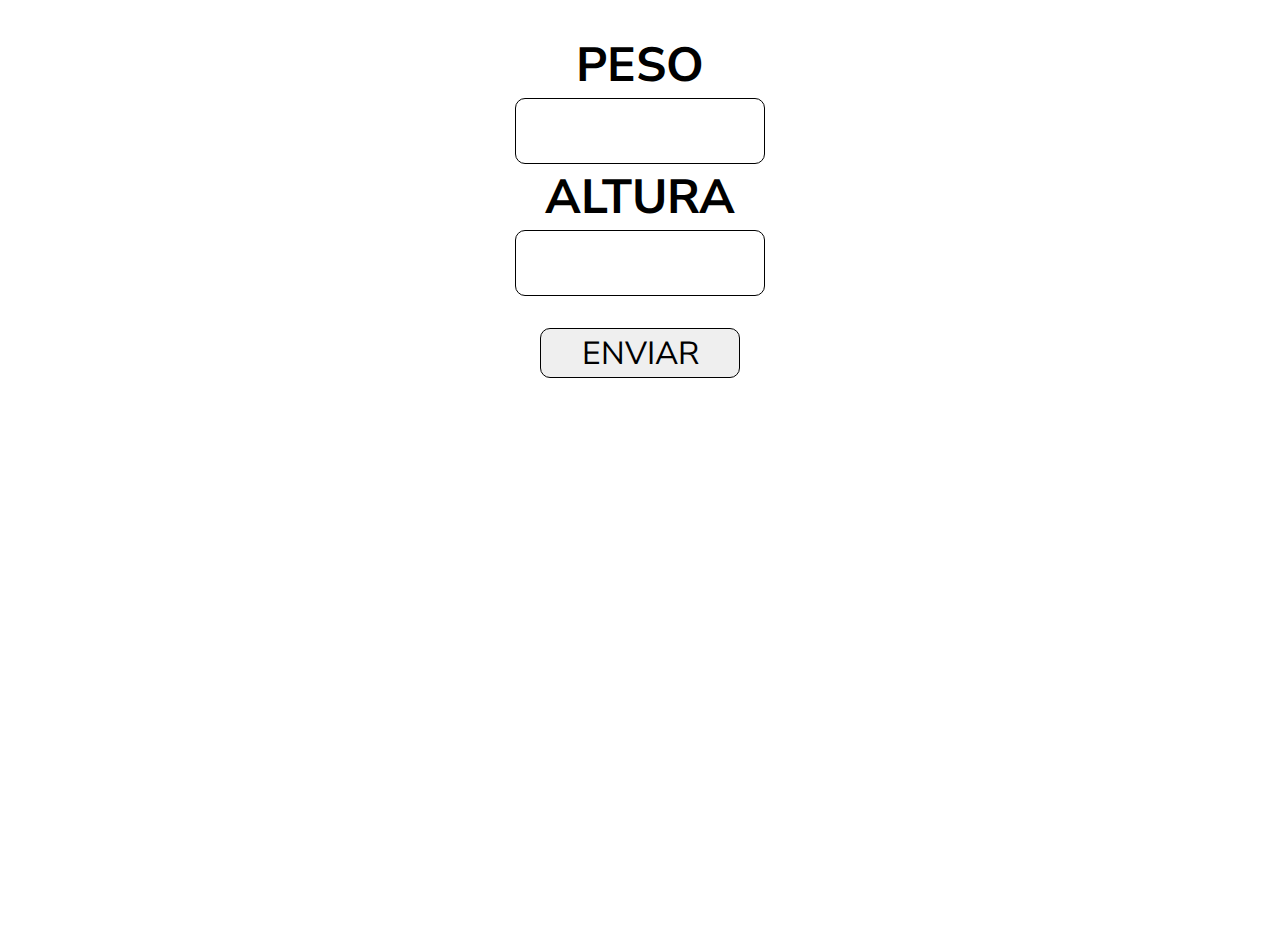
<file: IMC/index.html>
<!DOCTYPE html>
<html lang="pt-BR">
<head>
    <meta charset="UTF-8">
    <meta http-equiv="X-UA-Compatible" content="IE=edge">
    <meta name="viewport" content="width=device-width, initial-scale=1.0">
    <link rel="shortcut icon" href="imc.png" type="image/x-icon">
    <title>IMC</title>
    <style>
        @import url('https://fonts.googleapis.com/css2?family=Nunito+Sans:wght@200&display=swap');

    *{
        margin: 0;
        padding: 0;
        box-sizing: border-box;
        font-family: 'Nunito Sans',Arial, Helvetica, sans-serif;
    }

    html,body{
        width: 100%;
        height: 100%;
    }

    input::-webkit-outer-spin-button,
    input::-webkit-inner-spin-button {
    -webkit-appearance: none;
    }

    .ajustar{
       width: 100%;
       margin:2em auto 0 0;
       text-align: center;
    }
    
    .ajustar h1{
        margin: auto;
        width: max-content;
        text-align: center;
        font-size: 3em;
        text-transform: uppercase;
    }

    .ajustar input[type=number]{
        padding: 1em;
        text-align: center;
        width: 250px;
        height: 30px;
        border-radius: 10px;
        border: 1px solid black;
        font-size: 2em;
    }

    .ajustar input[type=submit]{
        transition: 0.2s;
        margin: 1em auto;
        width: 200px;
        height: 50px;
        text-transform: uppercase;
        border-radius: 10px;
        border: 1px solid black;
        outline: none;
        font-size: 2em;
    }

    .ajustar input[type=submit]:hover{
        cursor: pointer;
        background-color:grey ;
        color: white;
        box-shadow: 2px 3px black;
    }

    #resultados{
        width: 100%;
       margin:auto;
       text-align: center;
       font-size: 2em;
    }

    /* */

    </style>
</head>
<body>

    <div class="ajustar">
        <h1>peso</h1>
        <input type="number" name="" id="peso" step="any">

        <h1>altura</h1>
        <input type="number" name="" id="altura" step="any"><br>

        <input type="submit" value="enviar" onclick="calcular()">
    </div><!--ajustar-->

    <div id="resultados">
        <div id="rp"></div>
        <div id="ra"></div>
        <div id="rimc"></div>
        <div id="classi"></div>
    </div><!--resultados-->
    

    <script>
        function calcular(){
            //pegando elemento peso e altura
            var p = window.document.getElementById('peso')
            var a = window.document.getElementById('altura')

            //validando peso e altura
            var peso = p.value
            var altura = a.value
            
            //calculando imc
            var imc = Math.round(peso / (altura*altura))

            //pegando elemento dos resultados peso, altura, imc e classificação
            var rp = window.document.getElementById('rp')
            var ra = window.document.getElementById('ra')
            var rimc = window.document.getElementById('rimc')
            var classi = window.document.getElementById('classi')
            var resultados = document.querySelector('#resultados')          

            //declarando condições para as classificações
            if(p.value.length == 0 && a.value.length == 0){
                alert('Adicione peso E altura')
            }else if(p.value.length == 0 || a.value.length == 0){
                alert('Dados insuficientes')
            }

            if(imc < 18.5){
                rp.innerHTML = `<strong>Peso:</strong> ${peso}`
                ra.innerHTML = `<strong>Altura:</strong> ${altura}`
                rimc.innerHTML = `<strong>IMC:</strong> ${imc}`
                classi.innerHTML = `<strong>Classificação:</strong> Abaixo do peso`
            }
            if(imc >= 18.5 && imc <= 24.9){
                rp.innerHTML = `<strong>Peso:</strong> ${peso}`
                ra.innerHTML = `<strong>Altura:</strong> ${altura}`
                rimc.innerHTML = `<strong>IMC:</strong> ${imc}`
                classi.innerHTML = `<strong>Classificação:</strong> Peso Normal`
            }
            if(imc >= 25 && imc <= 29.9){
                rp.innerHTML = `<strong>Peso:</strong> ${peso}`
                ra.innerHTML = `<strong>Altura:</strong> ${altura}`
                rimc.innerHTML = `<strong>IMC:</strong> ${imc}`
                classi.innerHTML = `<strong>Classificação:</strong> Sobrepeso`
            }
            if(imc >= 30 && imc <= 34.9){
                rp.innerHTML = `<strong>Peso:</strong> ${peso}`
                ra.innerHTML = `<strong>Altura:</strong> ${altura}`
                rimc.innerHTML = `<strong>IMC:</strong> ${imc}`
                classi.innerHTML = `<strong>Classificação:</strong> Obesidade grau 1`
            }
            if(imc >= 35 && imc <= 39.9){
                rp.innerHTML = `<strong>Peso:</strong> ${peso}`
                ra.innerHTML = `<strong>Altura:</strong> ${altura}`
                rimc.innerHTML = `<strong>IMC:</strong> ${imc}`
                classi.innerHTML = `<strong>Classificação:</strong> Obesidade grau 2`
            }
            if(imc > 40){
                rp.innerHTML = `<strong>Peso:</strong> ${peso}`
                ra.innerHTML = `<strong>Altura:</strong> ${altura}`
                rimc.innerHTML = `<strong>IMC:</strong> ${imc}`
                classi.innerHTML = `<strong>Classificação:</strong> Obesidade grau 3`
            }
            if(imc == 0){
                classi.innerHTML = ''
                rimc.innerHTML = ''
                rp.innerHTML = ''
                ra.innerHTML = ''
            }
            if(imc == Infinity){
                classi.innerHTML = ''
                rimc.innerHTML = ''
                rp.innerHTML = ''
                ra.innerHTML = ''
            }
        }

    </script>

</body>
</html>
</file>
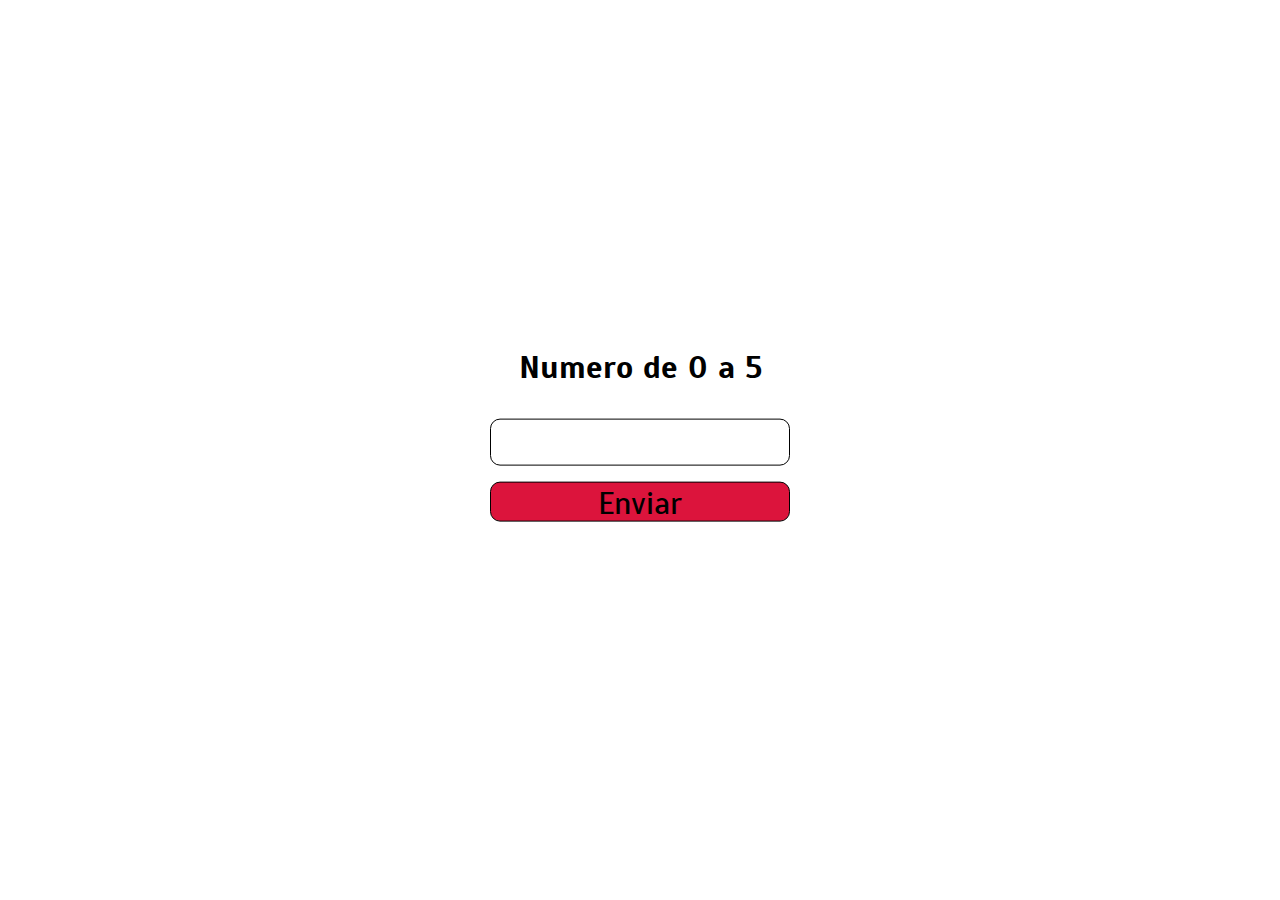
<file: adivinhe/advinha.html>
<!DOCTYPE html>
<html lang="pt-BR">
<head>
    <meta charset="UTF-8">
    <meta http-equiv="X-UA-Compatible" content="IE=edge">
    <meta name="viewport" content="width=device-width, initial-scale=1.0">
    <link rel="shortcut icon" href="adivinha.png" type="image/x-icon">
    <link rel="stylesheet" href="adivinha.css">
    <title>Adivinhe</title>
</head>
<body>


    <div id="escolha">
        <div class="container">
            <h1>Numero de 0 a 5</h1>
            <input type="number" name="" id="numtext">
            <button onclick="enviar()">Enviar</button>
        <div id="resultado"></div>
        </div>
    </div>

    <script src="advinha.js"></script>
</body>
</html>
</file>
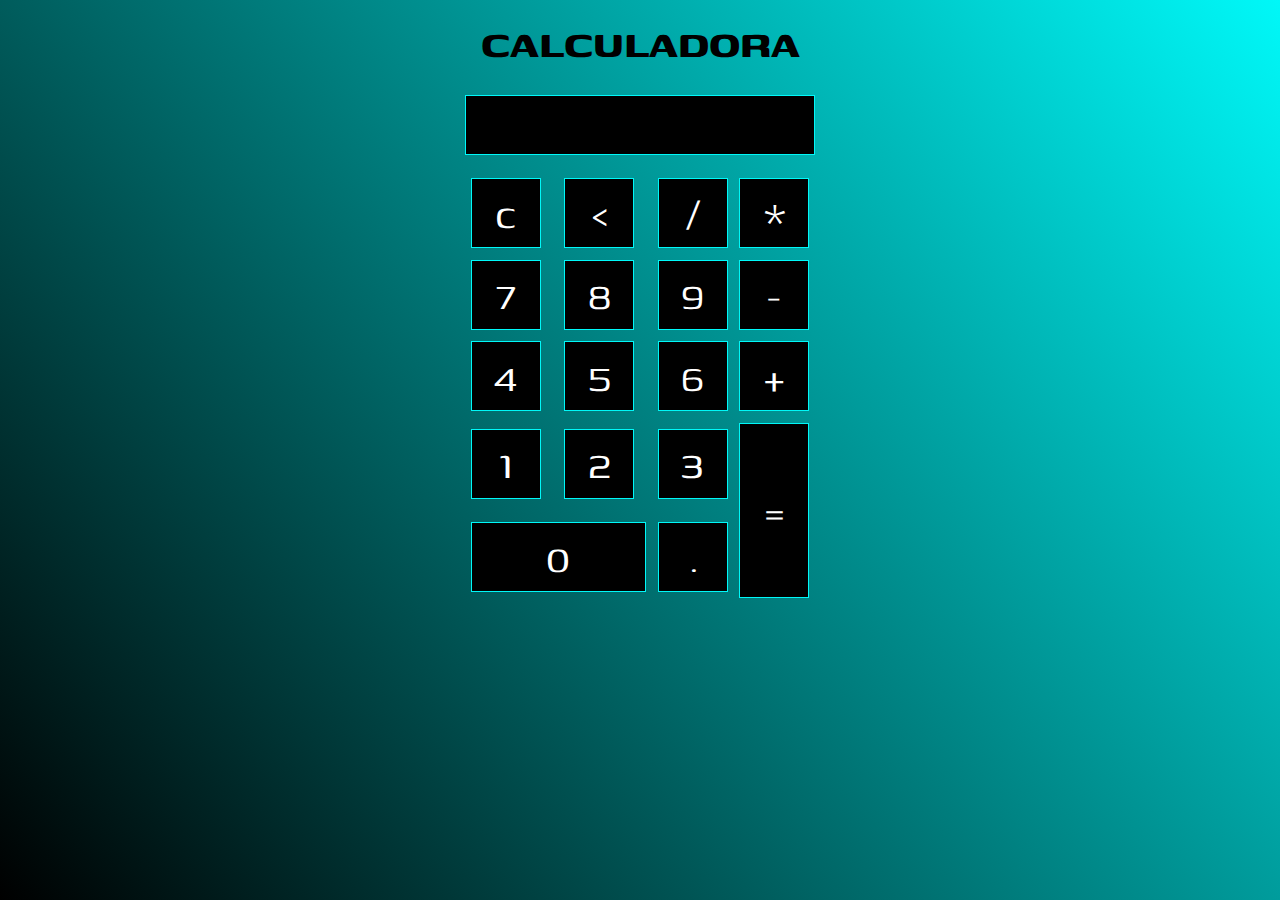
<file: calculadora/calculadora.html>
<!DOCTYPE html>
<html lang="pt-BR">
<head>
    <meta charset="UTF-8">
    <meta http-equiv="X-UA-Compatible" content="IE=edge">
    <meta name="viewport" content="width=device-width, initial-scale=1.0">
    <link rel="stylesheet" href="calculadora.css">
    <link rel="shortcut icon" href="calculadora.png" type="image/x-icon">
    <title>Calculadora</title>
</head>
<body>

<div class="container">
    <div class="calculadora">
        <h1>calculadora</h1>
        <p id="resultado"></p>
        <table>
            <tr>
                <td>
                    <button onclick="limpar()">c</button>
                </td>
                <td>
                    <button onclick="voltar()"><</button>
                </td>
                <td>
                    <button onclick="adicionar('/')">/</button>
                </td>
                <td>
                    <button onclick="adicionar('*')">*</button>
                </td>
            </tr>
            <tr>
                <td>
                    <button onclick="adicionar('7')">7</button>
                </td>
                <td>
                    <button onclick="adicionar('8')">8</button>
                </td>
                <td>
                    <button onclick="adicionar('9')">9</button>
                </td>
                <td>
                    <button onclick="adicionar('-')">-</button>
                </td>
            </tr>
            <tr>
                <td>
                    <button onclick="adicionar('4')">4</button>
                </td>
                <td>
                    <button onclick="adicionar('5')">5</button>
                </td>
                <td>
                    <button onclick="adicionar('6')">6</button>
                </td>
                <td>
                    <button onclick="adicionar('+')">+</button>
                </td>
            </tr>
            <tr>
                <td>
                    <button onclick="adicionar('1')">1</button>
                </td>
                <td>
                    <button onclick="adicionar('2')">2</button>
                </td>
                <td>
                    <button onclick="adicionar('3')">3</button>
                </td>
                <td rowspan="2">
                    <button onclick="calcular()" style="height: 175px;">=</button>
                </td>
            </tr>
            <tr>
                <td colspan="2">
                    <button onclick="adicionar('0')" style="width: 175px;">0</button>
                </td>
                <td>
                    <button onclick="adicionar('.')">.</button>
                </td>
            </tr>
        </table>
    </div><!--calculadora-->
</div>


    <script src="calculadora.js"></script>
</body>
</html>
</file>
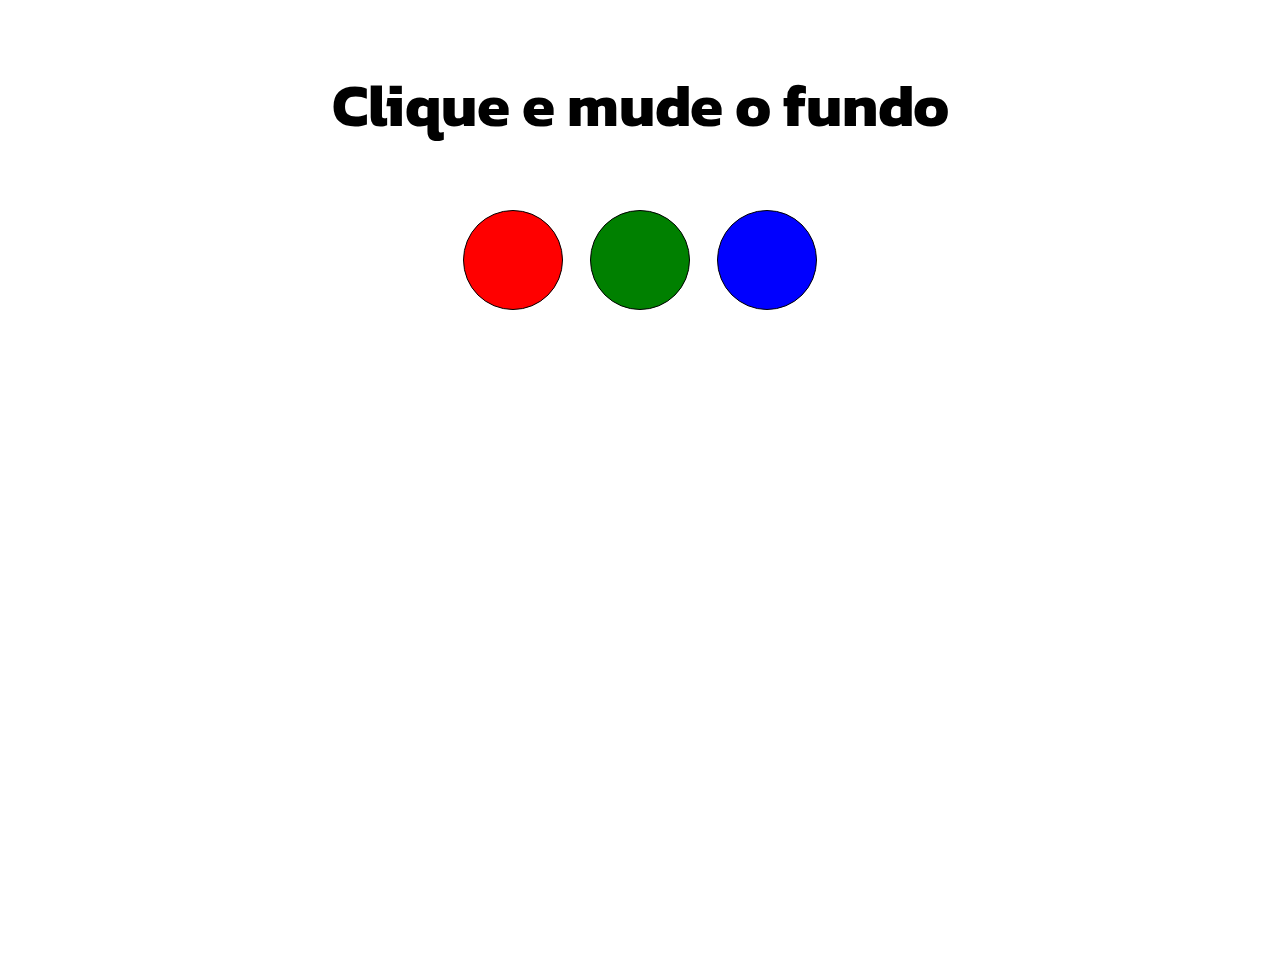
<file: cores/cores.html>
<!DOCTYPE html>
<html lang="pt-BR">
<head>
    <meta charset="UTF-8">
    <meta http-equiv="X-UA-Compatible" content="IE=edge">
    <meta name="viewport" content="width=device-width, initial-scale=1.0">
    <link rel="stylesheet" href="cores.css">
    <link rel="icon" href="cor.png">
    <title>Cores</title>
</head>
<body id="fundo">

    <header>
        <h1>Clique e mude o fundo</h1>
    </header>

    <main>
        <div class="cores">
            <input onclick="mudar('red')" style="background-color:red;" type="button">
            <input onclick="mudar('green')" style="background-color:green;" type="button">
            <input onclick="mudar('blue')" style="background-color:blue;" type="button">
        </div><!--cores-->
    </main>

    <script src="cores.js"></script>
    
</body>
</html>
</file>
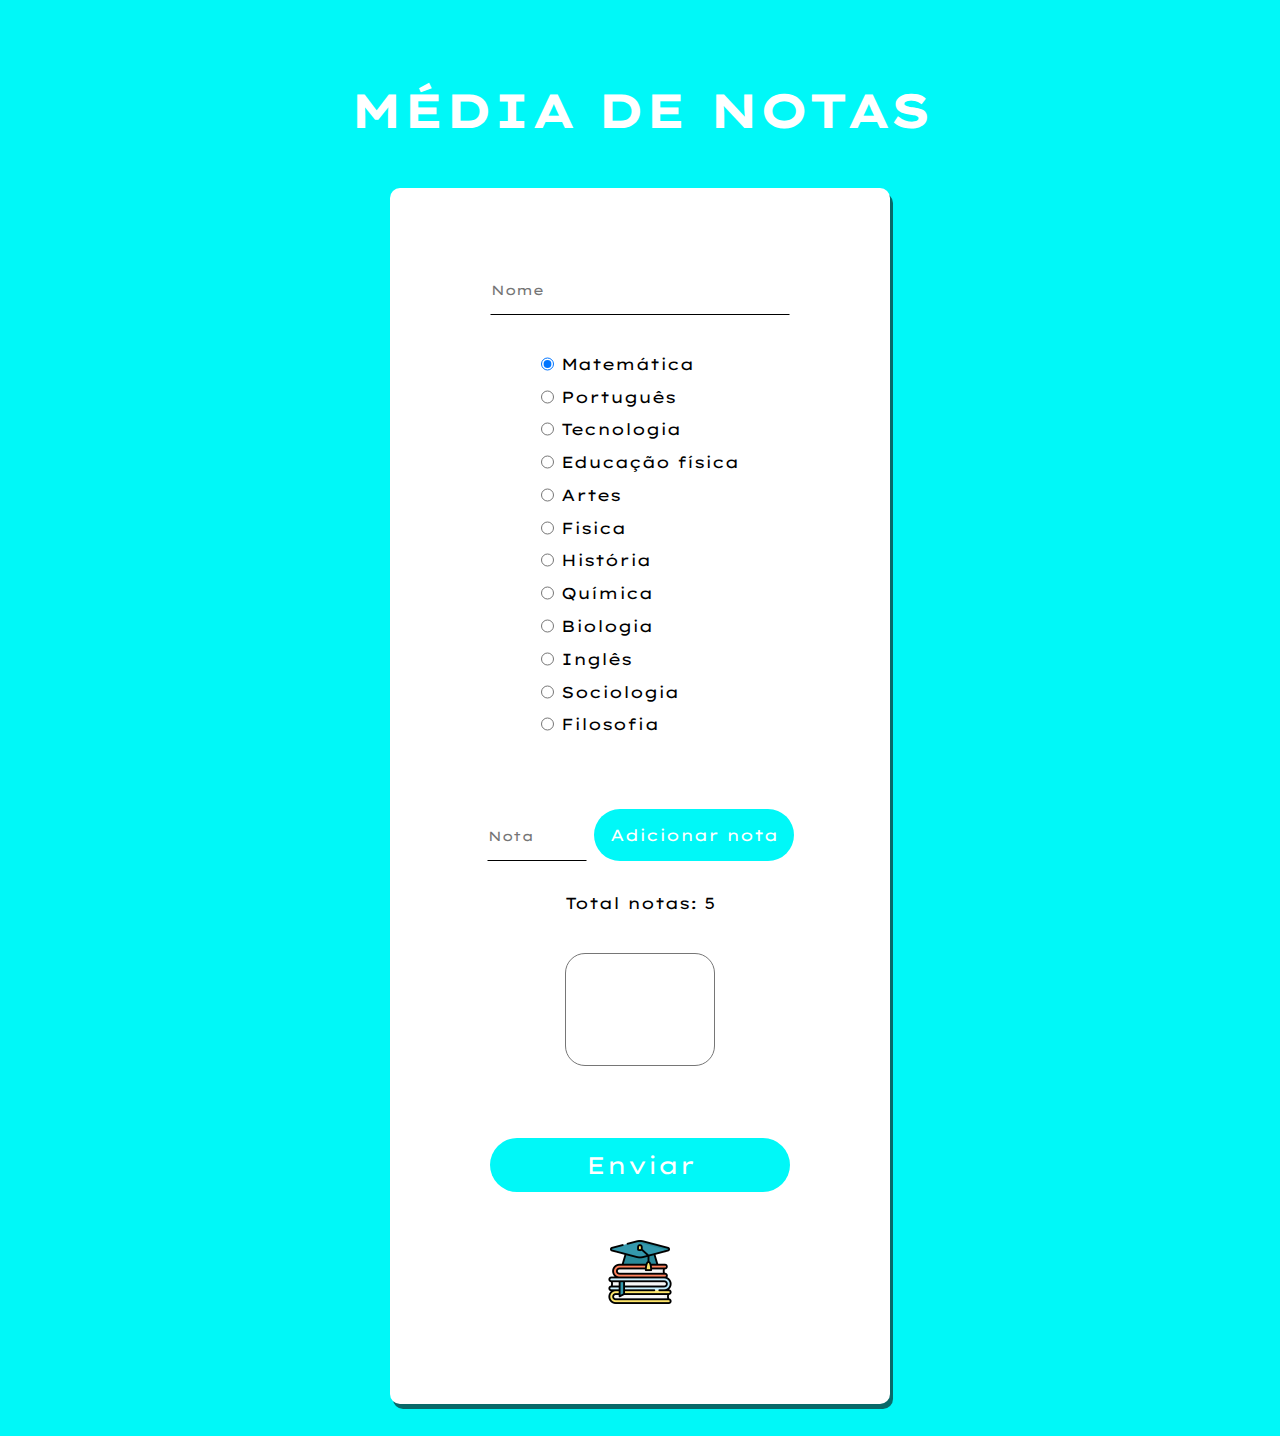
<file: notas/notas.html>
<!DOCTYPE html>
<html lang="pt-br">
<head>
    <meta charset="UTF-8">
    <meta http-equiv="X-UA-Compatible" content="IE=edge">
    <meta name="viewport" content="width=device-width, initial-scale=1.0">
    <link rel="stylesheet" href="notas.css">
    <link rel="shortcut icon" href="education.png" type="image/x-icon">
    <title>Notas</title>
</head>
<body>

    <main class="fundo-situacao">
    <section>
        <h1 class="titulo">média de notas</h1>
        <div class="dados">
            <div id="formulario">
                <input class="info" type="text" name="" id="txtaluno" placeholder="Nome">
                <br>

                <div class="disciplinas">

                    <div class="container">
                        <input type="radio" name="disciplina" id="Matemática" checked>
                        <label for="Matemática">Matemática</label>
                    </div>

                    <div class="container">
                        <input type="radio" name="disciplina" id="Português">
                        <label for="Português">Português</label>
                    </div>

                    <div class="container">
                        <input type="radio" name="disciplina" id="Tecnologia">
                        <label for="Tecnologia">Tecnologia</label>
                    </div>

                    <div class="container">
                        <input type="radio" name="disciplina" id="Educação-física">
                        <label for="Educação física">Educação física</label>
                    </div>

                    <div class="container">
                        <input type="radio" name="disciplina" id="Artes">
                        <label for="Artes">Artes</label>
                    </div>  

                    <div class="container">
                        <input type="radio" name="disciplina" id="Fisica">
                        <label for="Fisica">Fisica</label>
                    </div>

                    <div class="container">
                        <input type="radio" name="disciplina" id="História">
                        <label for="História">História</label>
                    </div>

                    <div class="container">
                        <input type="radio" name="disciplina" id="Química">
                        <label for="Química">Química</label>
                    </div>

                    <div class="container">
                        <input type="radio" name="disciplina" id="Biologia">
                        <label for="Biologia">Biologia</label>
                    </div>

                    <div class="container">
                        <input type="radio" name="disciplina" id="Inglês">
                        <label for="Inglês">Inglês</label>
                    </div>

                    <div class="container">
                        <input type="radio" name="disciplina" id="Sociologia">
                        <label for="Sociologia">Sociologia</label>
                    </div>
                    
                    <div class="container">
                        <input type="radio" name="disciplina" id="Filosofia">
                        <label for="Filosofia">Filosofia</label>
                    </div>

                </div><!--disciplinas-->

                <br>
                <input class="nota" type="number" name="" id="txtnota" placeholder="Nota">
                <input type="submit" class="adicionar" onclick="adicionar()" value="Adicionar nota">

                <p class="total-nota">Total notas: 5</p>
                <select name="" id="tabela" size="5"></select>

                <div id="resultado-notas"></div>
                <button class="enviar" onclick="enviar()">Enviar</button>
                <br>
                
                <img src="education.png" id="imagem">
                <div id="resultado"></div>

            </div><!--formulario-->
        </div><!--dados-->
        
    </section>
</main>
    <script src="notas.js"></script>
</body>
</html>
</file>
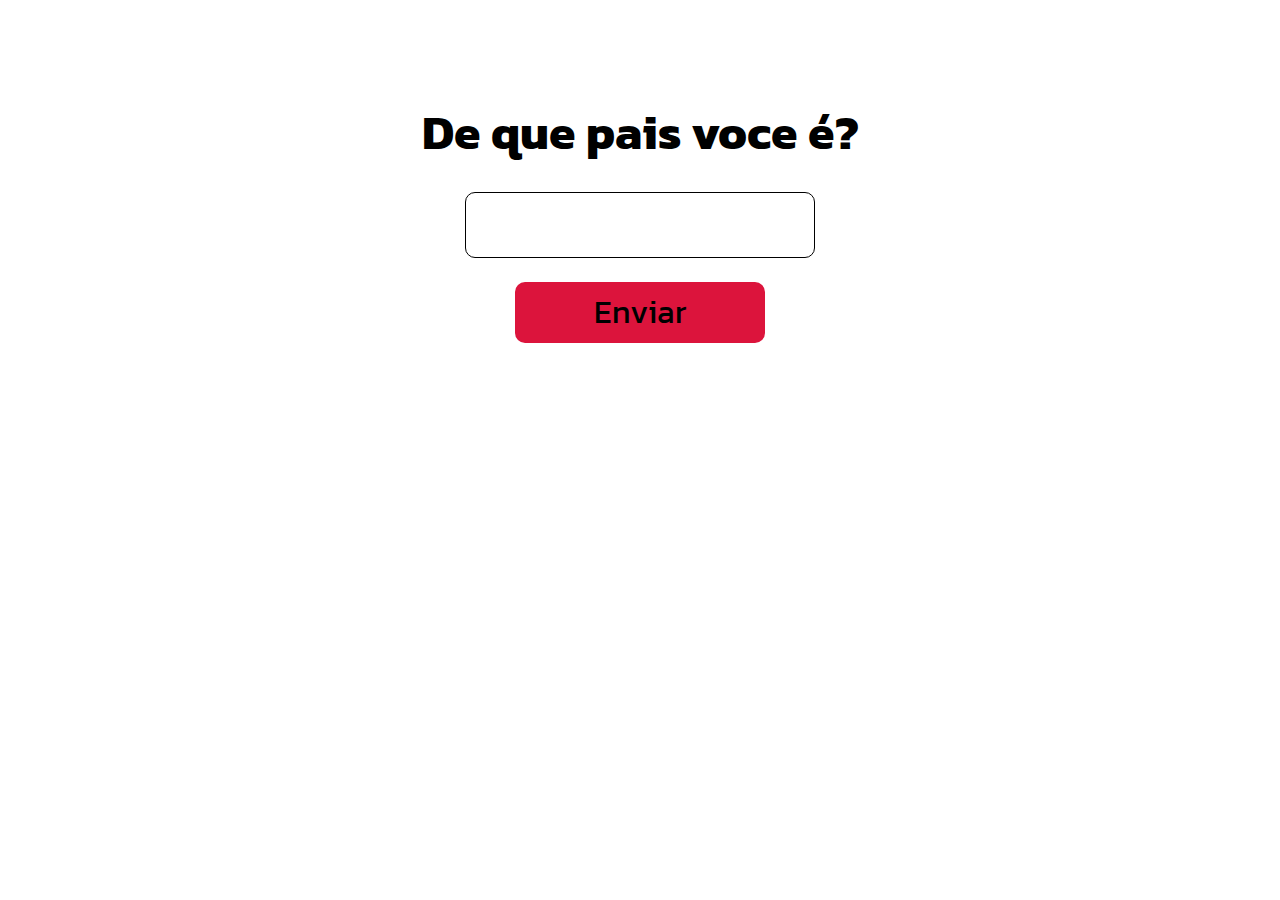
<file: paises/paises.html>
<!DOCTYPE html>
<html lang="pt-BR">
<head>
    <meta charset="UTF-8">
    <meta http-equiv="X-UA-Compatible" content="IE=edge">
    <meta name="viewport" content="width=device-width, initial-scale=1.0">
    <link rel="stylesheet" href="paises.css">
    <link rel="icon" href="mundo.png">
    <title>Paises</title>
</head>
<body>

    <div class="container">
        <h1>De que pais voce é?</h1>
        <input type="text" id="paises">
        <br>
        <button onclick="enviar()">Enviar</button>
        <br>
        <div id="resultado"></div>

    </div><!--container-->

    <script defer src="paises.js"></script>

</body>
</html>
</file>
<file: adivinhe/adivinha.css>
@import url('https://fonts.googleapis.com/css2?family=Scada&display=swap');

*{
    margin: 0;
    padding: 0;
    box-sizing: border-box;
    font-family: 'Scada',Arial, Helvetica, sans-serif;
}

input::-webkit-outer-spin-button,
input::-webkit-inner-spin-button {
-webkit-appearance: none;
}

.container{
    width: 100%;
    max-width: 1100px;
    margin: auto;
    text-align: center;
    display: flex;
    justify-content: center;
    align-items: center;
    flex-direction: column;
}

/* */

#escolha{
    position: absolute;
    left: 50%;
    top: 50%;
    transform: translate(-50%,-50%);
}

h1{
    padding: 1em 0;
    text-align: center;
}

#numtext{
    width: 100%;
    max-width: 300px;
    height: 100%;
    max-height: 30px;
    padding: 0.7em;
    text-align: center;
    font-size: 2em;
    border-radius: 10px;
    border: 1px solid #000;
}

#escolha button{
    margin-top: 0.5em;
    width: 100%;
    max-width: 300px;
    height: 40px;
    text-align: center;
    font-size: 2em;
    border-radius: 10px;
    border: 1px solid #000;
    cursor: pointer;
    background-color: #dc143c;
    transition: 0.3s;
}

#escolha button:hover{
    background-color: #a01834;
}

#resultado{
    margin: 1em 0;
    font-size: 2em;
}
</file>
<file: calculadora/calculadora.css>
@import url('https://fonts.googleapis.com/css2?family=Genos:wght@200&display=swap');

*{
    margin: 0;
    padding: 0;
    box-sizing: border-box;
    font-family: 'Genos',Arial, Helvetica, sans-serif;
}

html,body{
    width: 100%;
    height: 100%;
    background:linear-gradient(50deg,#000,#00f8f8);
}

/* */



.calculadora{
    width: 100%;
    height: 100%;
    position: absolute;
}

h1{
    text-align: center;
    padding: 0.3em 0 0.5em 0;
    font-size: 3em;
    text-transform: uppercase;
}

table{
    margin: 1em 0 0 0;
    display: flex;
    justify-content: center;
    align-items: center;
    flex-direction: column;
}

button{
    margin: 0.1em;
    width: 70px;
    height: 70px;
    font-size: 3em;
    background-color: #000;
    color: #fff;
    border: 1px solid #00f8f8;
    cursor: pointer;
    transition: 0.2s;
}

button:hover{
    background-color: rgb(36, 36, 36);
}

#resultado{
    margin: auto;
    width: 350px;
    height: 60px;
    background-color: #000;
    border: 1px solid #00f8f8;
    color: #fff;
    text-align: right;
    font-size: 3em;
    padding-right: 0.3em;
}
</file>
<file: cores/cores.css>
@import url('https://fonts.googleapis.com/css2?family=Kanit:wght@200&display=swap');

*{
    font-family: 'Kanit',sans-serif;
    box-sizing: border-box;
    margin: 0;
    padding: 0;
}

html,body{
    height: 100%;
}

/* */

header{
    width: 100%;
    height: auto;
}

header h1{
    margin:1em 0;
    text-align: center;
    font-size: 60px;
}

/* */

#fundo{
    transition: 0.3s;
}

main{
    width: 100%;
    height: auto;
}

main .cores{
    display: flex;
    align-items: center;
    justify-content: center;
    margin: 3em auto;
    transition: 0.3s;
}

main .cores input[type=button]{
    width: 100px;
    height: 100px;
    border-radius: 100%;
    border: 1px solid black;
    margin: 0 1em;
}

main .cores input[type=button]:hover{
    cursor: pointer;
}
</file>
<file: notas/notas.css>
@import url('https://fonts.googleapis.com/css2?family=Lexend+Peta:wght@200&display=swap');

*{
    margin: 0;
    padding: 0;
    box-sizing: border-box;
    font-family:'Lexend Peta',Arial, Helvetica, sans-serif ;
}

html,body{
    width: 100%;
    height: 100%;
    background-color: #00f8f8;
}

.container{
    width: 100%;
    max-width: 1200px;
    margin: auto;
    display: flex;
    padding: 0.4em 0;
}

/* */

section{
    width: 100%;
    height: 100%;
    position: relative;
    padding: 2em;
}

.titulo{
    text-transform: uppercase;
    font-size: 3em;
    padding: 1em 0;
    text-align: center;
    color: #fff;
}

.dados{
    width: 100%;
    max-width: 500px;
    margin: auto;
    text-align: center;
}

#formulario{
    background-color: #fff;
    padding: 4em;
    border-radius: 10px;
    color: #fff;
    box-shadow: 3px 5px #096969;
}

h2{
    font-size: 1.5em;
    text-transform: uppercase;
    padding: 1em 0;
}

.info{
    margin: 1em 0 0 0;
    width: 100%;
    max-width: 300px;
    height: 50px;
    outline: 0;
    border: 1px solid  #fff;
    border-bottom: 1px solid #000;
}

.disciplinas{
    margin: 2em auto;
    max-width: max-content;
}

input[type=radio]{
    display: block;
    cursor: pointer;
}

label{
    margin-left: 0.4em;
    text-align: left;
    color: #000;
}

.nota{
    width: 100%;
    max-width: 100px;
    height: 50px;
    outline: 0;
    border: 1px solid  #fff;
    border-bottom: 1px solid #000;
}

.adicionar{
    margin: 1em 0 0 0;
    width: 100%;
    padding: 1em;
    max-width: 200px;
    font-size: 1em;
    border: 0;
    border-radius: 40px;
    cursor: pointer;
    transition: 0.4s;
    background-color: #00f8f8;
    color:#fff;
}

.adicionar:hover{
    transform: translateY(-10px);
    box-shadow: 3px 5px #096969;
}

.enviar{
    margin: 1em 0 0 0;
    width: 100%;
    max-width: 300px;
    font-size: 1.5em;
    border: 0;
    border-radius: 40px;
    padding: 0.5em 0;
    cursor: pointer;
    transition: 0.4s;
    background-color: #00f8f8;
    color: #fff;
}

.enviar:hover{
    transform: translateY(-10px);
    box-shadow: 3px 5px #096969;
}

#resultado{
    text-transform: uppercase;
    margin: 1em auto;
    color: #000;
    text-align: left;
}

#imagem{
    text-align: center;
    margin: 3em auto 1em 0;
}

#resultado-notas{
    margin: 2em 0 0 0;
    padding: 0.5em 0;
    color: #000;
    text-align: left;
}

.total-nota{
    padding: 2em 0 0 0;
    color: #000;
}

#tabela{
    width: 150px;
    margin: 3em 0 0 0;
    padding: 1em;
    overflow: hidden;
    border-radius: 20px;
}

.aprovado{
    background-color: #00ff00;
}

.reprovado{
    background-color: #dc143c;
}
</file>
<file: paises/paises.css>
@import url('https://fonts.googleapis.com/css2?family=Kanit:wght@200&display=swap');

*{
    box-sizing: border-box;
    margin: 0;
    padding: 0;
    font-family: 'Kanit',sans-serif;
}

html,body{
    height: 100%;
}

/* */
.container{
    width: 100%;
    max-width: 1200px;
    margin: auto;
    flex-direction: column;
    display: flex;
    justify-content: center;
    align-items: center;
}

h1{
    padding: 2em 0 0.5em 0;
    font-size: 3em;
}

input[type=text]{
    width: 100%;
    height: auto;
    max-width: 350px;
    height: 50px;
    padding: 1em;
    border-radius: 10px;
    border: 1px solid #000;
    outline: 0;
    font-size: 2em;
}

button{
    width: 100%;
    max-width: 250px;
    padding: 0.2em;
    font-size: 2em;
    border-radius: 10px;
    border: 0;
    background-color: #dc143c;
    cursor: pointer;
    transition: 0.3s;
}

button:hover{
    transform: translateY(-5px);
    box-shadow: 2px 2px #000;
    background-color: #ff0033;
}

#resultado{
    width: 100%;
    max-width: max-content;
    margin: auto;
    font-size: 2em;
    text-align: center;
    text-transform: uppercase;
}
</file>
